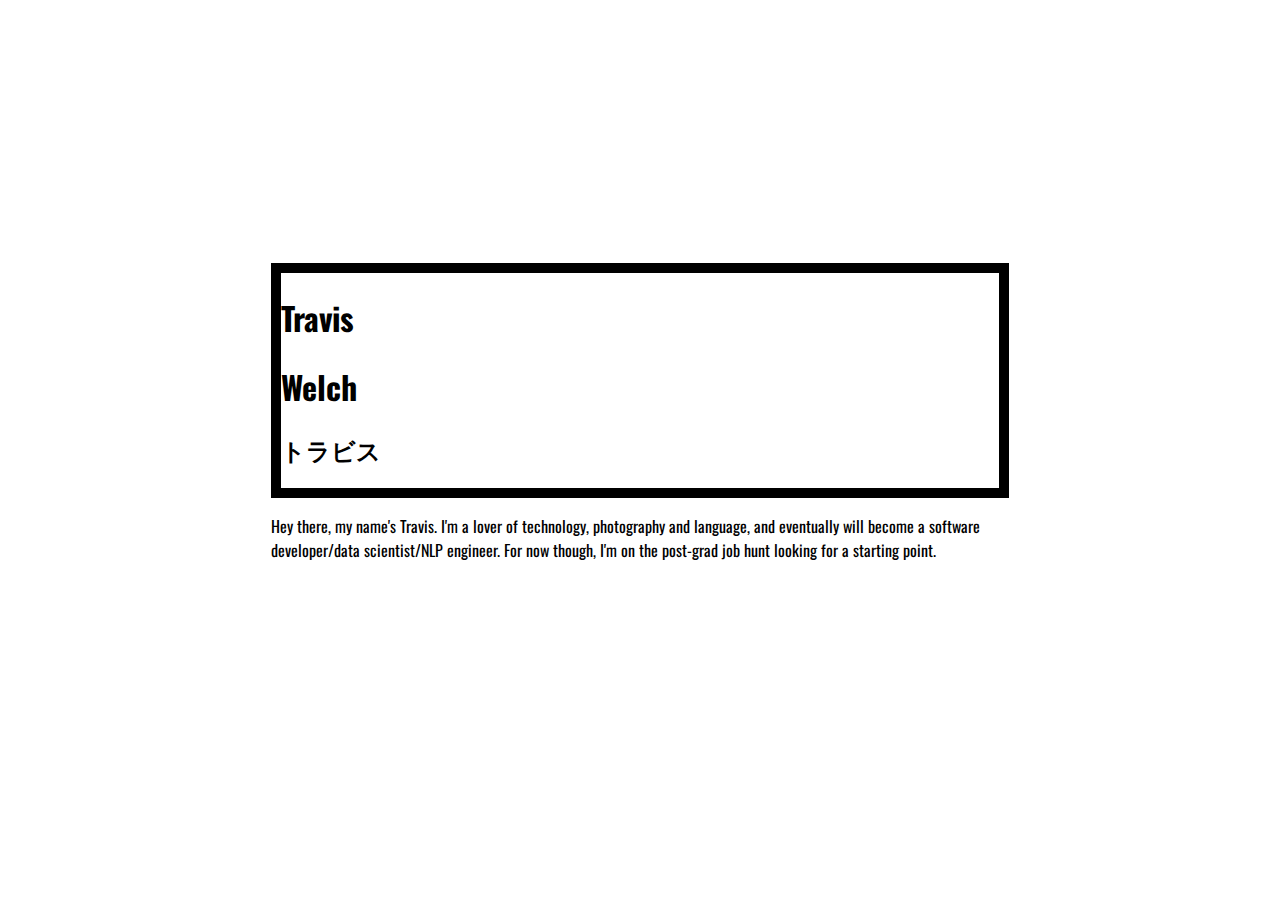
<file: index.html>
<!DOCTYPE html>
<html>
<head>

  <title> Travis </title>

  <meta charset="UTF-8" >
  <meta name="viewport" content="width=device-width, initial-scale=1">

  <!-- JS
  <script src="index.js" type="text/javascript"></script>
  -->


  <!-- jQuery and Bootstrap dependencies -->
  <script src="https://code.jquery.com/jquery-3.3.1.slim.min.js" integrity="sha384-q8i/X+965DzO0rT7abK41JStQIAqVgRVzpbzo5smXKp4YfRvH+8abtTE1Pi6jizo" crossorigin="anonymous"></script>
  <script src="https://cdnjs.cloudflare.com/ajax/libs/popper.js/1.14.3/umd/popper.min.js" integrity="sha384-ZMP7rVo3mIykV+2+9J3UJ46jBk0WLaUAdn689aCwoqbBJiSnjAK/l8WvCWPIPm49" crossorigin="anonymous"></script>

  <!--Bootstrap Core CSS-->
  <link rel="stylesheet" href="https://stackpath.bootstrapcdn.com/bootstrap/4.1.2/css/bootstrap.min.css" integrity="sha384-Smlep5jCw/wG7hdkwQ/Z5nLIefveQRIY9nfy6xoR1uRYBtpZgI6339F5dgvm/e9B" crossorigin="anonymous">
  <script src="https://stackpath.bootstrapcdn.com/bootstrap/4.1.2/js/bootstrap.min.js" integrity="sha384-o+RDsa0aLu++PJvFqy8fFScvbHFLtbvScb8AjopnFD+iEQ7wo/CG0xlczd+2O/em" crossorigin="anonymous"></script>

  <!-- fonts -->
  <link href="https://fonts.googleapis.com/css?family=Oswald" rel="stylesheet">

  <!-- Stylesheet -->
  <link href="index.css" rel="stylesheet" type="text/css" />

</head>
<body>

  <div class="main" style="max-width: 1200px; padding: 10px; margin: 20%;">
    <div class="container">
      <div class="row justify-content-center" style="">
          <div class="col-xs-4 col-sm-12 col-md-4 col-lg-5 icon">
            <!-- <img src="logo.jpg" class="img-fluid" alt="Responsive image"></img> -->
            <h1 class="icon_name">Travis</h1>
            <h1 class="icon_name">Welch</h1>
            <h2 class="icon_jap" style="font-size: 18pt;">トラビス</h2>
          </div>
          <div class="col-md-6" style="padding-right: 0;"><p class="lead"> Hey there, my name's Travis. I'm a lover of technology, photography and language, and eventually will become a software developer/data scientist/NLP engineer. For now though, I'm on the post-grad job hunt looking for a starting point.    </p></div>
      </div>

      <!--
      <div class="row dropdown justify-content-center">
        <button class="btn dropdown-toggle col-lg-11 col-md-10" type="button" id="dropdownbutton" data-toggle="dropdown" aria-haspopup="true" aria-expanded="false" style="width: 500px;"></button>
        <div class="dropdown-menu col-lg-11 col-md-9" aria-labelledby="dropdownbutton">
          <a class="dropdown-item" href="resume.html">Resume</a>
          <a class="dropdown-item" href="https://www.linkedin.com/in/travis-welch-004b63107/">LinkedIn</a>
          <a class="dropdown-item" href="https://www.instagram.com/theweirdwelch/">Instagram</a>
        </div>
      </div>
    -->
    </div>
  </div>

</body>
</html>
</file>
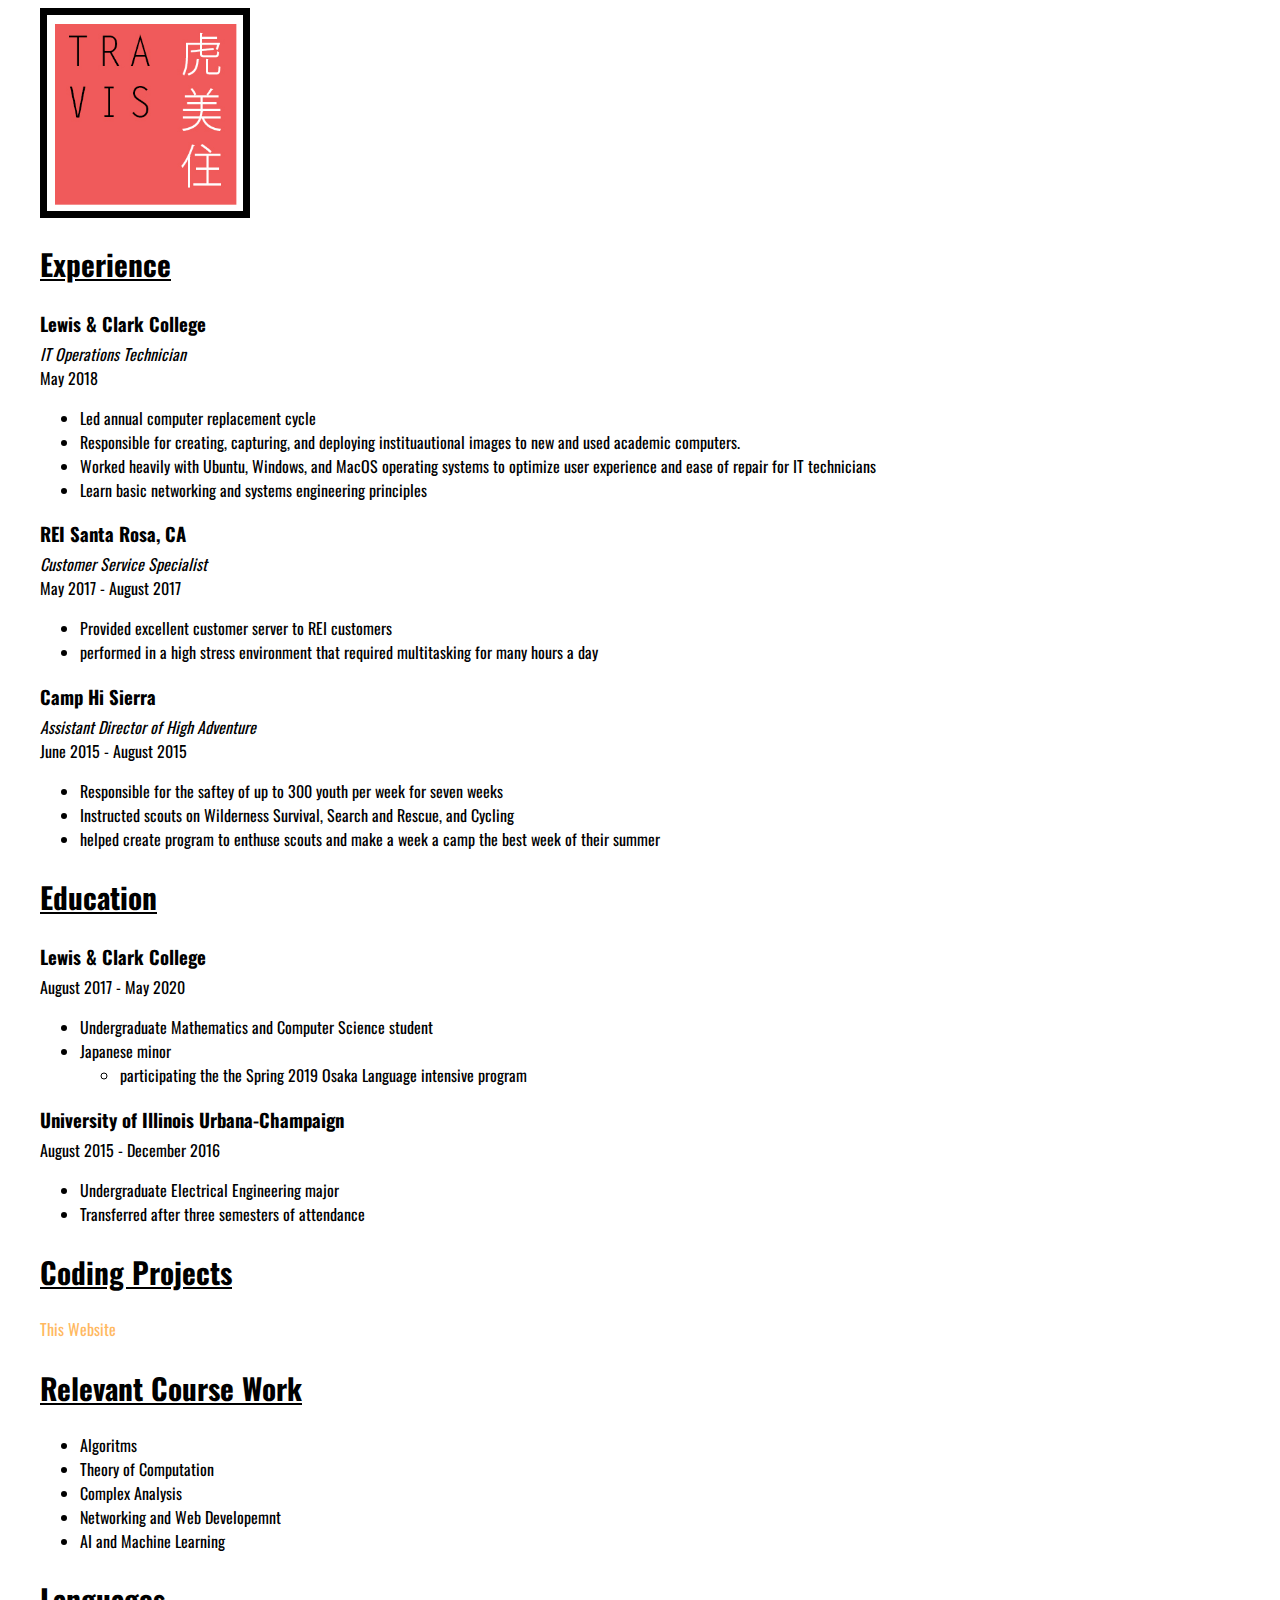
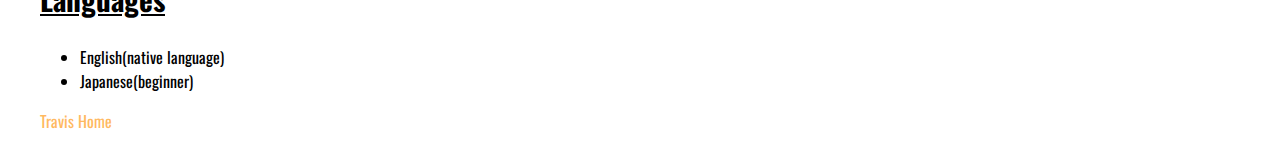
<file: resume.html>
<html>
<head>
  <title>Travis Welch Resume</title>

  <!--favicon-->
  <link rel="icon" href="favicon.jpg">

  <!-- fonts -->
  <link href="https://fonts.googleapis.com/css?family=Oswald" rel="stylesheet">

  <!-- style -->
  <link href="resume.css" rel="stylesheet" type="text/css">

</head>
<body>
  <div class="container">
      <div class="icon">
        <img src="favicon.jpg" alt="Travis welch" style="height:200px;"></img>
      </div>
  </div>
    <div id="resume_body">
      <h2 class="content_title" id="work_experience-title">Experience</h2>
      <div class="content" id="work_experience">
       <h3 class="resume_item">Lewis & Clark College</h3>
       <span class="job_title">IT Operations Technician</span><br />
       <span class="date">May 2018</span>
       <ul>
         <li>Led annual computer replacement cycle</li>
         <li>Responsible for creating, capturing, and deploying instituautional images to new and used academic computers.</li>
         <li>Worked heavily with Ubuntu, Windows, and MacOS operating systems to optimize user experience and ease of repair for IT technicians</li>
         <li>Learn basic networking and systems engineering principles</li>
       </ul>
       <h3 class="resume_item"> REI Santa Rosa, CA</h3>
       <span class="job_title">Customer Service Specialist</span><br />
       <span class="date">May 2017 - August 2017</span>
       <ul>
         <li>Provided excellent customer server to REI customers</li>
         <li>performed in a high stress environment that required multitasking for many hours a day</li>
       </ul>
       <h3 class="resume_item">Camp Hi Sierra</h3>
       <span class="job_title">Assistant Director of High Adventure</span><br />
       <span class="date">June 2015 - August 2015</span>
       <ul>
         <li>Responsible for the saftey of up to 300 youth per week for seven weeks</li>
         <li>Instructed scouts on Wilderness Survival, Search and Rescue, and Cycling</li>
         <li>helped create program to enthuse scouts and make a week a camp the best week of their summer</li>
       </ul>
      </div>
      <h2 class="content_title" id="education-title">Education</h2>
      <div class="content" id="Education">
        <h3 class="resume_item">Lewis & Clark College</h3>
        <span class="date">August 2017 - May 2020</span>
        <ul>
          <li>Undergraduate Mathematics and Computer Science student</li>
          <li>Japanese minor</li>
          <ul>
            <li>participating the the Spring 2019 Osaka Language intensive program</li>
          </ul>
        </ul>
        <h3 class="resume_item">University of Illinois Urbana-Champaign</h3>
        <span class="date">August 2015 - December 2016</span>
        <ul>
          <li>Undergraduate Electrical Engineering major</li>
          <li>Transferred after three semesters of attendance</li>
        </ul>
      </div>
      <h2 class="content_title" id="projects">Coding Projects</h2>
      <div class="content" id="projects">
        <a class="resume_link" href="https://github.com/trav3711/trav3711.github.io">This Website</a><br />
      </div>
      <h2 class="content_title course_work">Relevant Course Work</h2>
      <div class="content course_work">
        <ul>
          <li>Algoritms</li>
          <li>Theory of Computation</li>
          <li>Complex Analysis</li>
          <li>Networking and Web Developemnt</li>
          <li>AI and Machine Learning</li>
        </ul>
      </div>
      <h2 class="content_title" id="languages">Languages</h2>
      <div class="content" id="languages">
        <ul>
          <li>English(native language)</li>
          <li>Japanese(beginner)</li>
        </ul>
      </div>
    <div class="links">
      <a href="index.html">Travis Home</a><br />
    </div>
</body>
</file>
<file: index.css>
body {
  font-family: "Oswald", sans-serif;
  }

.container{

}

/*.main {
  /margin-top: 15%; }*/

.icon {
  border: solid;
  border-width: 10px;
  /*border-color: black;*/
  margin-right: 0px; }

#dropdownbutton {
  border: solid;
  border-color: black;
  border-radius: 0;
  color: white;
  background-color: black;
}

/*.dropdown-menu {
  left: auto;
}

.dropdown:hover > .dropdown-menu{
  display: block;
  -webkit-transition: width 2s;
  transition: width 2s;
}

a.dropdown_item{

}*/
</file>
<file: resume.css>
body {
  /*background-color: #c9e8de; */
  font-family: "Oswald", sans-serif;
  }

img{
  width: inherit;
  height: inherit;
}

  .container{

  }

.main {
  margin-top: 15%; }

.icon{
    width: 200px;
    height: 200px;
    border: solid;
    border-width: thick;
    /*border-radius: 7px;*/
    margin-left: 2em;
  }

.dropdown-menu {
  left: auto; }

.dropdown:hover > .dropdown-menu{
  display: block;
  -webkit-transition: width 2s; /* For Safari 3.1 to 6.0 */
  transition: width 2s;
}

/*
@keyframes test {

}*/

/* Resume Style */

h1.logo, h2.ogo{
  margin: 0;
}

.icon_name{
  margin:0;
  width: inherit;
}

#travis #welch{
  margin: 1px;
}

.icon_jap{
  width: 25px;
  float: left;
}

#icon_jap{
  font-weight: normal;
}

#resume_body{
  margin-left: 2em;
}

.content_title{
  text-decoration: underline;
  font-size: 22pt;
}

.resume_item{
  margin-bottom: 5px;
}

.job_title{
  font-style: italic;
}

a, a:link, a:visited {
  color: #ffb961;
  text-decoration: none;
  transition: color .4s;
  cursor: pointer;
}

a:hover{
  color: #ffddb3;
  transition: color .4s;
  text-decoration: none;
}
</file>
